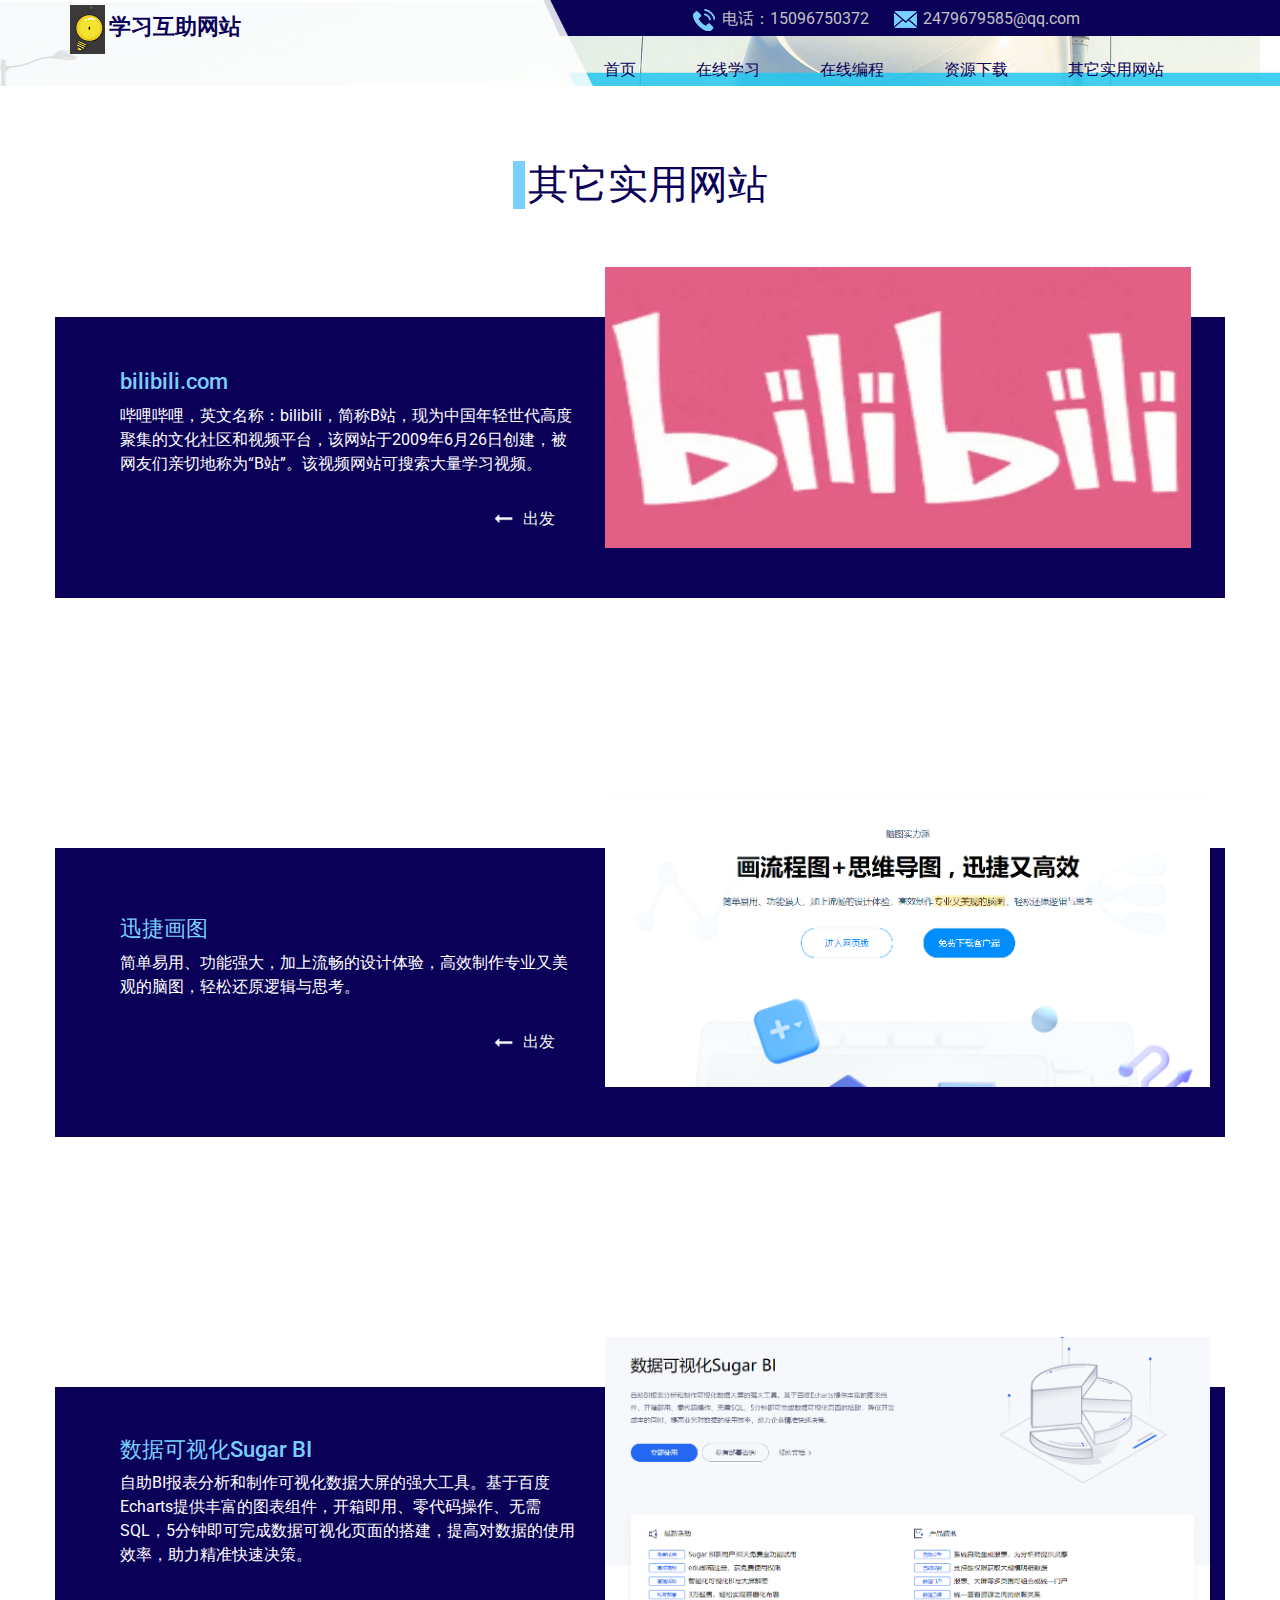
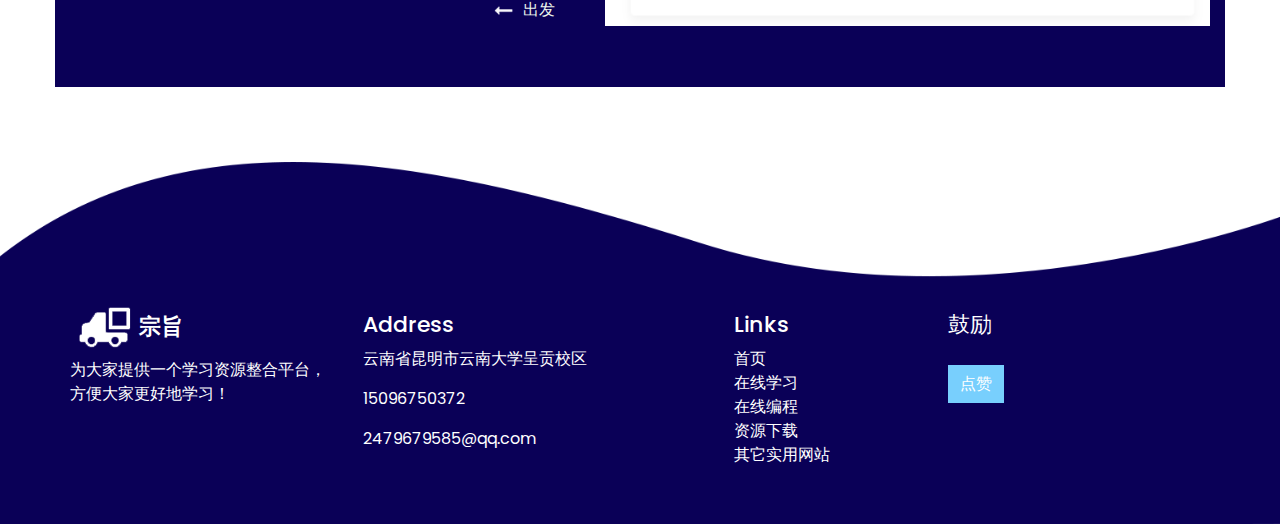
<file: other.html>
<!DOCTYPE html>
<html>

<head>
  <!-- Basic -->
  <meta charset="utf-8" />
  <meta http-equiv="X-UA-Compatible" content="IE=edge" />
  <!-- Mobile Metas -->
  <meta name="viewport" content="width=device-width, initial-scale=1, shrink-to-fit=no" />
  <!-- Site Metas -->
  <meta name="keywords" content="" />
  <meta name="description" content="" />
  <meta name="author" content="" />

  <title>其它实用网站</title>

  <!-- slider stylesheet -->
  <link rel="stylesheet" type="text/css"
    href="https://cdnjs.cloudflare.com/ajax/libs/OwlCarousel2/2.1.3/assets/owl.carousel.min.css" />

  <!-- bootstrap core css -->
  <link rel="stylesheet" type="text/css" href="css/bootstrap.css" />

  <!-- fonts style -->
  <link href="https://fonts.googleapis.com/css?family=Roboto:300,400,500,700&display=swap" rel="stylesheet" />
  <link href="https://fonts.googleapis.com/css?family=Poppins&display=swap" rel="stylesheet">
  <!-- Custom styles for this template -->
  <link href="css/style.css" rel="stylesheet" />
  <!-- responsive style -->
  <link href="css/responsive.css" rel="stylesheet" />
</head>

<body>
  <div class="hero_area custom_page-height">
    <!-- header section strats -->
    <section class="header_section">
      <div class="container">
        <nav class="navbar navbar-expand-lg custom_nav-container d-lg-none">
          <a class="navbar-brand" href="#">
            <div class="logo-box">
              <img src="images/logo.png" alt="">
              <span>
                Transportz
              </span>
            </div>
          </a>
          <button class="navbar-toggler" type="button" data-toggle="collapse" data-target="#navbarSupportedContent"
            aria-controls="navbarSupportedContent" aria-expanded="false" aria-label="Toggle navigation">
            <span class="navbar-toggler-icon"></span>
          </button>

          <div class="collapse navbar-collapse" id="navbarSupportedContent">
            <ul class="navbar-nav  ">
              <li class="nav-item active">
                <a class="nav-link" href="index.html">首页 <span class="sr-only">(current)</span></a>
              </li>
              <li class="nav-item">
                <a class="nav-link" href="study.html"> 在线学习 </a>
              </li>
              <li class="nav-item">
                <a class="nav-link" href="programming.html"> 在线编程</a>
              </li>
              <li class="nav-item">
                <a class="nav-link" href="resource.html"> 资源下载 </a>
              </li>
              <li class="nav-item">
                <a class="nav-link" href="other.html"> 其它实用网站 </a>
              </li>

            </ul>
          </div>
        </nav>
        <div class="header_container ">
          <div class="logo-box">
            <img src="images/index_dianzi.png" alt="">
            <span>
              学习互助网站
            </span>
          </div>
          <div>
            <div class="header_top">
              <div class="header_top-contact">

                <a href="" class="ml-4">
                  <div>
                    <img src="images/phone.png" alt="" />
                  </div>
                  <span>
                    电话：15096750372
                  </span>
                </a>
                <a href="" class="ml-4">
                  <div>
                    <img src="images/mail.png" alt="" />
                  </div>
                  <span>
                    2479679585@qq.com
                  </span>
                </a>
              </div>

            </div>
            <div class="header_btm">
              <nav class="navbar navbar-expand-lg custom_nav-container pt-3">

                <button class="navbar-toggler" type="button" data-toggle="collapse"
                  data-target="#navbarSupportedContent" aria-controls="navbarSupportedContent" aria-expanded="false"
                  aria-label="Toggle navigation">
                  <span class="navbar-toggler-icon"></span>
                </button>

                <div class="collapse navbar-collapse" id="navbarSupportedContent">
                  <div class="d-flex mx-auto flex-column flex-lg-row align-items-center">
                    <ul class="navbar-nav  ">
                      <li class="nav-item active">
                        <a class="nav-link" href="index.html">首页 <span class="sr-only">(current)</span></a>
                      </li>
                      <li class="nav-item">
                        <a class="nav-link" href="study.html"> 在线学习 </a>
                      </li>
                      <li class="nav-item">
                        <a class="nav-link" href="programming.html"> 在线编程</a>
                      </li>
                      <li class="nav-item">
                        <a class="nav-link" href="resource.html"> 资源下载</a>
                      </li>
                      <li class="nav-item">
                        <a class="nav-link" href="other.html"> 其它实用网站 </a>
                      </li>
                      
                    </ul>

                  </div>

                </div>
              </nav>
            </div>
          </div>
        </div>
      </div>
    </section>
    <!-- end header section -->


  </div>





  <!-- other section -->
  <section class="resource_section layout_padding">
    <div class="container">
      <div class="d-flex justify-content-center">
        <h2 class="heading_style">
          其它实用网站
        </h2>
      </div>
      <div class="row">
        <div class="col-md-6">
          <div class="d-flex align-items-center h-100">
            <div class="resource-detail">
              <h5>
                bilibili.com
              </h5>
              <p>
                哔哩哔哩，英文名称：bilibili，简称B站，现为中国年轻世代高度聚集的文化社区和视频平台，该网站于2009年6月26日创建，被网友们亲切地称为“B站”。该视频网站可搜索大量学习视频。  
              </p>
              <div class="d-flex  justify-content-end">
                <a href="https://www.bilibili.com" class="quote-btn study-btn">
                  <img src="images/white-next.png" alt="">
                  <span style="color: #eaf5ec;">
                    出发
                  </span>
                </a>
              </div>
            </div>
          </div>
        </div>
        <div class="col-md-6">
          <div class="resource_img-box">
            <a href="https://www.bilibili.com"><img src="images/1bilibili.png" alt="" class="img-fluid"></a>
            
          </div>
        </div>
      </div>
    </div>
  </section>
  <section class="resource_section layout_padding">
    <div class="container">
      <div class="row">
        <div class="col-md-6">
          <div class="d-flex align-items-center h-100">
            <div class="resource-detail">
              <h5>
                迅捷画图
              </h5>
              <p>
                简单易用、功能强大，加上流畅的设计体验，高效制作专业又美观的脑图，轻松还原逻辑与思考。
              </p>
              <div class="d-flex  justify-content-end">
                <a href="https://huatu.98youxi.com/" class="quote-btn study-btn">
                  <img src="images/white-next.png" alt="">
                  <span style="color: #eaf5ec;">
                    出发
                  </span>
                </a>
              </div>
            </div>
          </div>
        </div>
        <div class="col-md-6">
          <div class="resource_img-box">
            <a href="https://huatu.98youxi.com"><img src="images/2huatu.png" alt="" class="img-fluid"></a>
            
          </div>
        </div>
      </div>
    </div>
  </section>
</section>
<section class="resource_section layout_padding">
  <div class="container">
    <div class="row">
      <div class="col-md-6">
        <div class="d-flex align-items-center h-100">
          <div class="resource-detail">
            <h5>
              数据可视化Sugar BI
            </h5>
            <p>
              自助BI报表分析和制作可视化数据大屏的强大工具。基于百度Echarts提供丰富的图表组件，开箱即用、零代码操作、无需SQL，5分钟即可完成数据可视化页面的搭建，提高对数据的使用效率，助力精准快速决策。
            </p>
            <div class="d-flex  justify-content-end">
              <a href="https://cloud.baidu.com/product/sugar.html?track=cp:nsem|pf:PC|pp:nsem-liuliang-xinban-sugarpingtai|pu:youzhi-chanpinci-juheye|ci:|kw:10269464&bd_vid=8588782394671958406" class="quote-btn study-btn">
                <img src="images/white-next.png" alt="">
                <span style="color: #eaf5ec;">
                  出发
                </span>
              </a>
            </div>
          </div>
        </div>
      </div>
      <div class="col-md-6">
        <div class="resource_img-box">
          <a href="https://cloud.baidu.com/product/sugar.html?track=cp:nsem|pf:PC|pp:nsem-liuliang-xinban-sugarpingtai|pu:youzhi-chanpinci-juheye|ci:|kw:10269464&bd_vid=8588782394671958406"><img src="images/3shuju.png" alt="" class="img-fluid"></a>
          
        </div>
      </div>
    </div>
  </div>
</section>

  <!-- end other section -->






  <!-- info section -->
  <section class="info_section ">
    <div class="container ">
      <div class="row  mb-3 pb-4">
        <div class="col-md-3 info_logo">
          <div class="logo-box">
            <img src="images/logo-white.png" alt="">
            <span>
              宗旨
            </span>
          </div>
          <p>
            为大家提供一个学习资源整合平台，方便大家更好地学习！
          </p>
          
        </div>
        <div class="col-md-3 info_address">
          <h5>
            Address
          </h5>
          <p>
            云南省昆明市云南大学呈贡校区
          </p>
          <p>
            15096750372
          </p>
          <p>
            <a href="">
              2479679585@qq.com
            </a>
          </p>
        </div>
        <div class="col-md-3 info_links">

          <div class="info_nav ">
            <nav class="">
              <ul>
                <h5>
                  Links
                </h5>
                <li>
                  <a href="index.html"> 首页</a>
                </li>
                <li>
                  <a href="study.html">在线学习</a>
                </li>
                <li>
                  <a href="programming.html"> 在线编程</a>
                </li>
                <li>
                  <a href="resource.html"> 资源下载</a>
                </li>
                <li>
                  <a href="other.html"> 其它实用网站</a>
                </li>
                

              </ul>
            </nav>
          </div>
        </div>
        <div class="col-md-3 info_news">
          <h5>
            <p style="white-space:pre">鼓励</p> 
          </h5>
          <form action="">

            <div class="d-flex justify-content-middle" style="white-space:pre">
                   <button class="dab"   onclick="alert('感谢您的支持！！！')">点赞</button>
            </div>
          </form>
        </div>
      </div>


    </div>
  </section>
  <!-- end info section -->



<script type="text/javascript" src="js/jquery-3.4.1.min.js"></script>
<script type="text/javascript" src="js/bootstrap.js"></script>




</body>

</html>
</file>
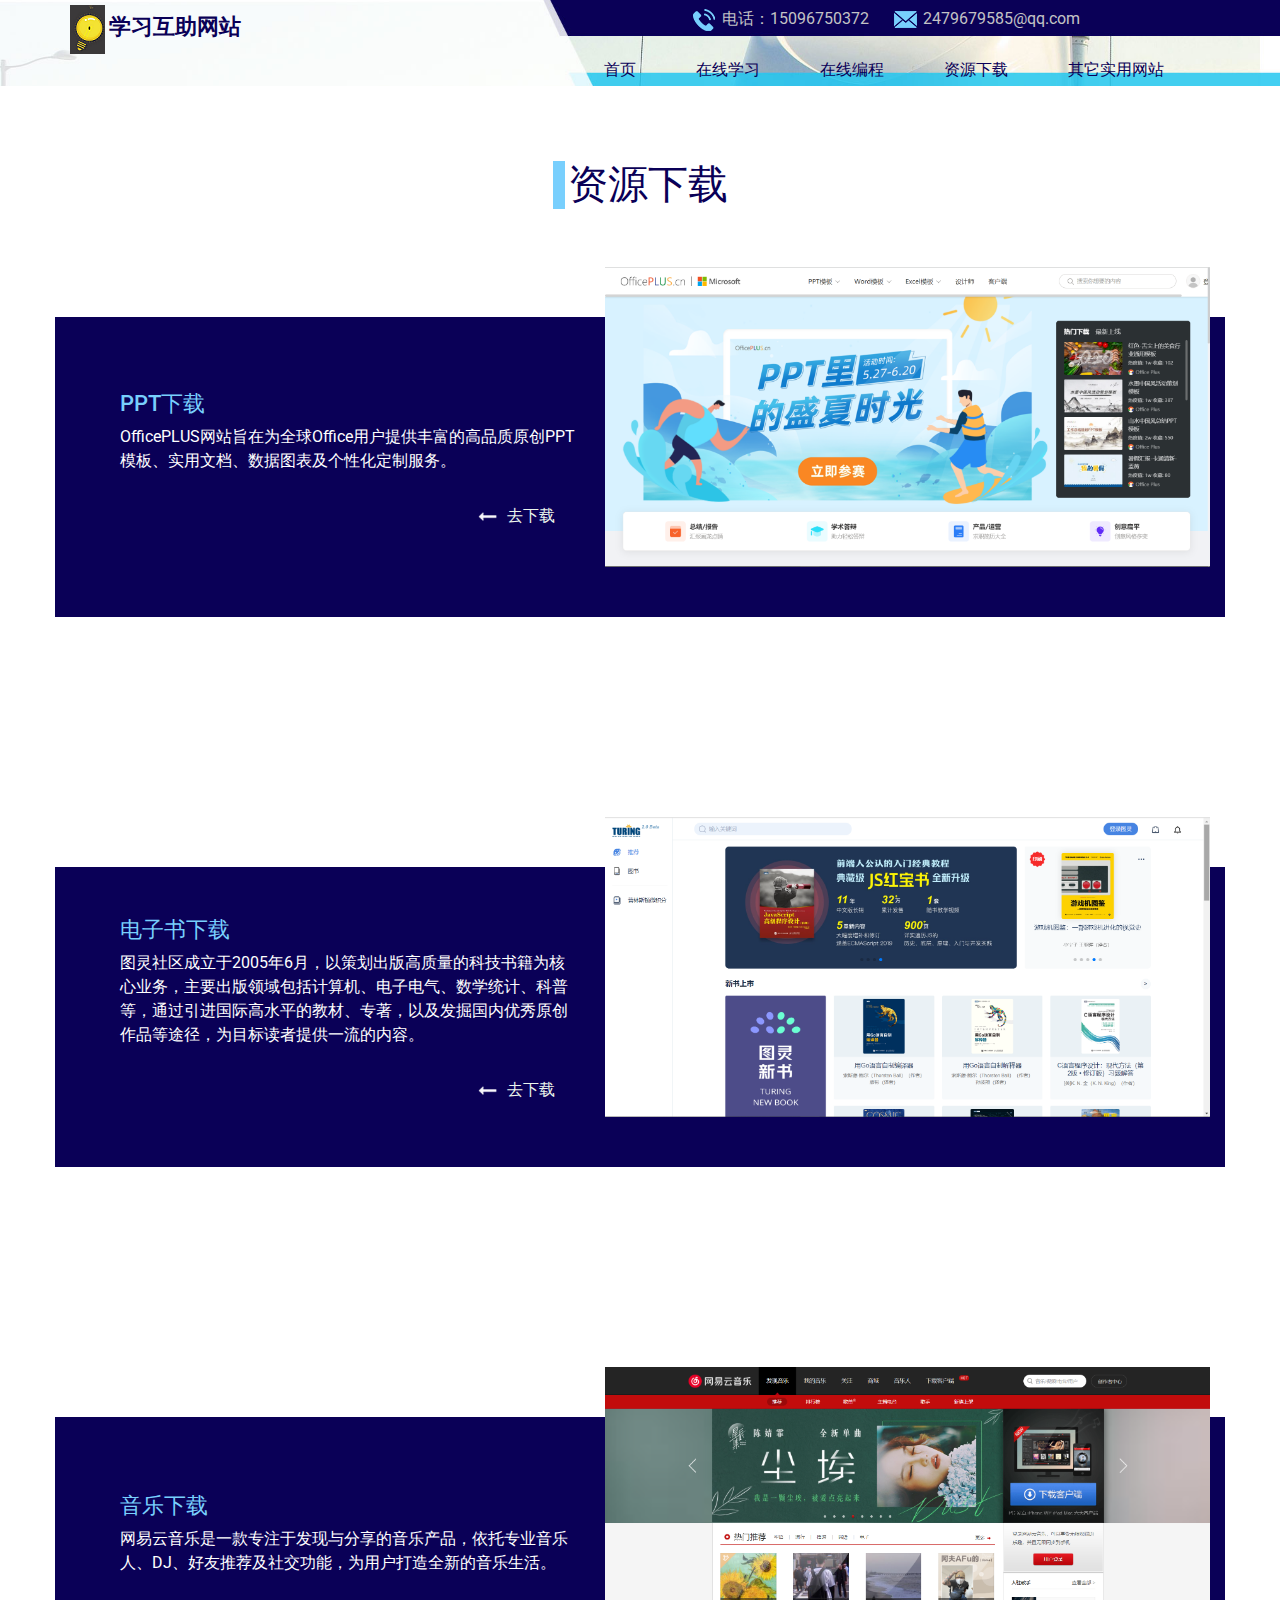
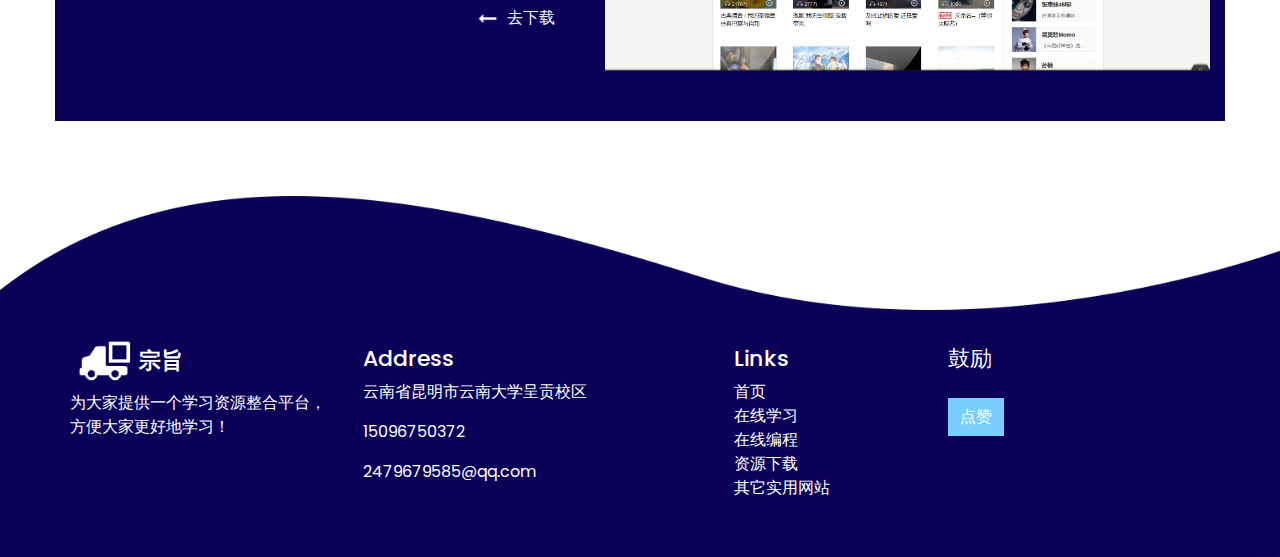
<file: resource.html>
<!DOCTYPE html>
<html>

<head>
  <!-- Basic -->
  <meta charset="utf-8" />
  <meta http-equiv="X-UA-Compatible" content="IE=edge" />
  <!-- Mobile Metas -->
  <meta name="viewport" content="width=device-width, initial-scale=1, shrink-to-fit=no" />
  <!-- Site Metas -->
  <meta name="keywords" content="" />
  <meta name="description" content="" />
  <meta name="author" content="" />

  <title>资源下载</title>

  <!-- slider stylesheet -->
  <link rel="stylesheet" type="text/css"
    href="https://cdnjs.cloudflare.com/ajax/libs/OwlCarousel2/2.1.3/assets/owl.carousel.min.css" />

  <!-- bootstrap core css -->
  <link rel="stylesheet" type="text/css" href="css/bootstrap.css" />

  <!-- fonts style -->
  <link href="https://fonts.googleapis.com/css?family=Roboto:300,400,500,700&display=swap" rel="stylesheet" />
  <link href="https://fonts.googleapis.com/css?family=Poppins&display=swap" rel="stylesheet">
  <!-- Custom styles for this template -->
  <link href="css/style.css" rel="stylesheet" />
  <!-- responsive style -->
  <link href="css/responsive.css" rel="stylesheet" />
</head>

<body>
  <div class="hero_area custom_page-height">
    <!-- header section strats -->
    <section class="header_section">
      <div class="container">
        <nav class="navbar navbar-expand-lg custom_nav-container d-lg-none">
          <a class="navbar-brand" href="#">
            <div class="logo-box">
              <img src="images/logo.png" alt="">
              <span>
                Transportz
              </span>
            </div>
          </a>
          <button class="navbar-toggler" type="button" data-toggle="collapse" data-target="#navbarSupportedContent"
            aria-controls="navbarSupportedContent" aria-expanded="false" aria-label="Toggle navigation">
            <span class="navbar-toggler-icon"></span>
          </button>

          <div class="collapse navbar-collapse" id="navbarSupportedContent">
            <ul class="navbar-nav  ">
              <li class="nav-item active">
                <a class="nav-link" href="index.html">首页 <span class="sr-only">(current)</span></a>
              </li>
              <li class="nav-item">
                <a class="nav-link" href="study.html"> 在线学习 </a>
              </li>
              <li class="nav-item">
                <a class="nav-link" href="programming.html"> 在线编程</a>
              </li>
              <li class="nav-item">
                <a class="nav-link" href="resource.html"> 资源下载 </a>
              </li>
              <li class="nav-item">
                <a class="nav-link" href="other.html"> 其它实用网站 </a>
              </li>
              
            </ul>
          </div>
        </nav>
        <div class="header_container ">
          <div class="logo-box">
            <img src="images/index_dianzi.png" alt="">
            <span>
              学习互助网站
            </span>
          </div>
          <div>
            <div class="header_top">
              <div class="header_top-contact">

                <a href="" class="ml-4">
                  <div>
                    <img src="images/phone.png" alt="" />
                  </div>
                  <span>
                    电话：15096750372
                  </span>
                </a>
                <a href="" class="ml-4">
                  <div>
                    <img src="images/mail.png" alt="" />
                  </div>
                  <span>
                    2479679585@qq.com
                  </span>
                </a>
              </div>
              <div class="header_top-social">
               
              </div>
            </div>
            <div class="header_btm">
              <nav class="navbar navbar-expand-lg custom_nav-container pt-3">

                <button class="navbar-toggler" type="button" data-toggle="collapse"
                  data-target="#navbarSupportedContent" aria-controls="navbarSupportedContent" aria-expanded="false"
                  aria-label="Toggle navigation">
                  <span class="navbar-toggler-icon"></span>
                </button>

                <div class="collapse navbar-collapse" id="navbarSupportedContent">
                  <div class="d-flex mx-auto flex-column flex-lg-row align-items-center">
                    <ul class="navbar-nav  ">
                      <li class="nav-item active">
                        <a class="nav-link" href="index.html">首页 <span class="sr-only">(current)</span></a>
                      </li>
                      <li class="nav-item">
                        <a class="nav-link" href="study.html"> 在线学习 </a>
                      </li>
                      <li class="nav-item">
                        <a class="nav-link" href="programming.html"> 在线编程</a>
                      </li>
                      <li class="nav-item">
                        <a class="nav-link" href="resource.html"> 资源下载</a>
                      </li>
                      <li class="nav-item">
                        <a class="nav-link" href="other.html"> 其它实用网站 </a>
                      </li>
                      
                    </ul>

                  </div>

                </div>
              </nav>
            </div>
          </div>
        </div>
      </div>
    </section>
    <!-- end header section -->

  </div>




  <!-- resource section -->
  <section class="resource_section layout_padding">
    <div class="container">
      <div class="d-flex justify-content-center">
        <h2 class="heading_style">
          资源下载
        </h2>
      </div>
      <div class="row">
        <div class="col-md-6">
          <div class="d-flex align-items-center h-100">
            <div class="resource-detail">
              <h5>
                PPT下载
              </h5>
              <p>
                OfficePLUS网站旨在为全球Office用户提供丰富的高品质原创PPT模板、实用文档、数据图表及个性化定制服务。
              </p>
              <div class="d-flex  justify-content-end">
                <a href="https://www.officeplus.cn/" class="quote-btn study-btn">
                  <img src="images/white-next.png" alt="">
                  <span style="color: #eaf5ec;">
                    去下载
                  </span>
                </a>
              </div>
            </div>
          </div>
        </div>
        <div class="col-md-6">
          <div class="resource_img-box">
            <a href="https://www.officeplus.cn/"><img src="images/2officeplus.png" alt="" class="img-fluid"></a>
            
          </div>
        </div>
      </div>
    </div>
  </section>
  <section class="resource_section layout_padding">
    <div class="container">
      <div class="row">
        <div class="col-md-6">
          <div class="d-flex align-items-center h-100">
            <div class="resource-detail">
              <h5>
                电子书下载
              </h5>
              <p>
                图灵社区成立于2005年6月，以策划出版高质量的科技书籍为核心业务，主要出版领域包括计算机、电子电气、数学统计、科普等，通过引进国际高水平的教材、专著，以及发掘国内优秀原创作品等途径，为目标读者提供一流的内容。
              </p>
              <div class="d-flex  justify-content-end">
                <a href="https://www.ituring.com.cn/book" class="quote-btn study-btn">
                  <img src="images/white-next.png" alt="">
                  <span style="color: #eaf5ec;">
                    去下载
                  </span>
                </a>
              </div>
            </div>
          </div>
        </div>
        <div class="col-md-6">
          <div class="resource_img-box">
            <a href="https://www.ituring.com.cn/book"><img src="images/2图灵社区.png" alt="" class="img-fluid"></a>
            
          </div>
        </div>
      </div>
    </div>
  </section>
</section>
<section class="resource_section layout_padding">
  <div class="container">
    <div class="row">
      <div class="col-md-6">
        <div class="d-flex align-items-center h-100">
          <div class="resource-detail">
            <h5>
              音乐下载
            </h5>
            <p>
              网易云音乐是一款专注于发现与分享的音乐产品，依托专业音乐人、DJ、好友推荐及社交功能，为用户打造全新的音乐生活。
            </p>
            <div class="d-flex  justify-content-end">
              <a href="https://music.163.com/" class="quote-btn study-btn">
                <img src="images/white-next.png" alt="">
                <span style="color: #eaf5ec;">
                  去下载
                </span>
              </a>
            </div>
          </div>
        </div>
      </div>
      <div class="col-md-6">
        <div class="resource_img-box">
          <a href="https://music.163.com/"><img src="images/2网易音乐.png" alt="" class="img-fluid"></a>
          
        </div>
      </div>
    </div>
  </div>
</section>
  <!-- end resource section -->





    <!-- info section -->
    <section class="info_section ">
      <div class="container ">
        <div class="row  mb-3 pb-4">
          <div class="col-md-3 info_logo">
            <div class="logo-box">
              <img src="images/logo-white.png" alt="">
              <span>
                宗旨
              </span>
            </div>
            <p>
              为大家提供一个学习资源整合平台，方便大家更好地学习！
            </p>
            
          </div>
          <div class="col-md-3 info_address">
            <h5>
              Address
            </h5>
            <p>
              云南省昆明市云南大学呈贡校区
            </p>
            <p>
              15096750372
            </p>
            <p>
              <a href="">
                2479679585@qq.com
              </a>
            </p>
          </div>
          <div class="col-md-3 info_links">
  
            <div class="info_nav ">
              <nav class="">
                <ul>
                  <h5>
                    Links
                  </h5>
                  <li>
                    <a href="index.html"> 首页</a>
                  </li>
                  <li>
                    <a href="study.html">在线学习</a>
                  </li>
                  <li>
                    <a href="programming.html"> 在线编程</a>
                  </li>
                  <li>
                    <a href="resource.html"> 资源下载</a>
                  </li>
                  <li>
                    <a href="other.html"> 其它实用网站</a>
                  </li>
                  
  
                </ul>
              </nav>
            </div>
          </div>
          <div class="col-md-3 info_news">
            <h5>
              <p style="white-space:pre">鼓励</p> 
            </h5>
            <form action="">
  
              <div class="d-flex justify-content-middle" style="white-space:pre">
                     <button class="dab"   onclick="alert('感谢您的支持！！！')">点赞</button>
              </div>
            </form>
          </div>
        </div>
  
  
      </div>
    </section>
    <!-- end info section -->



  <script type="text/javascript" src="js/jquery-3.4.1.min.js"></script>
  <script type="text/javascript" src="js/bootstrap.js"></script>



</body>

</html>
</file>
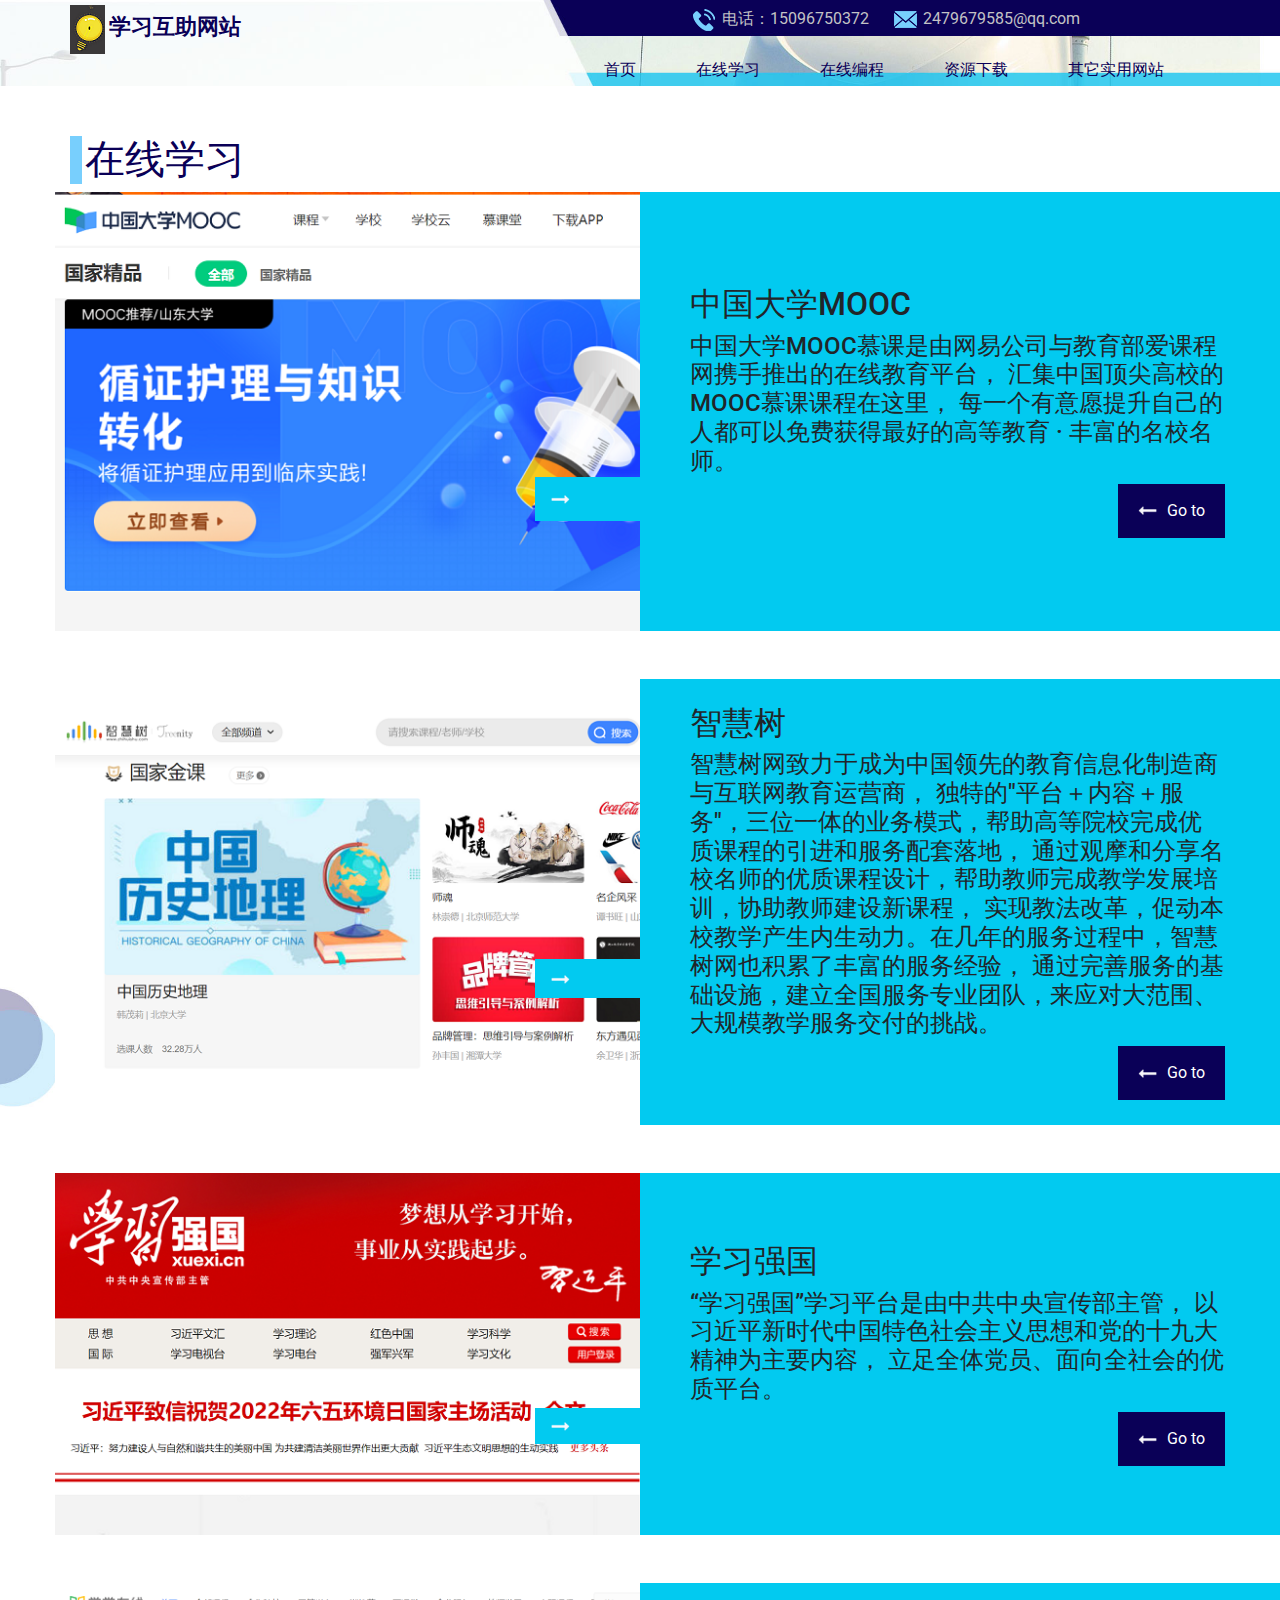
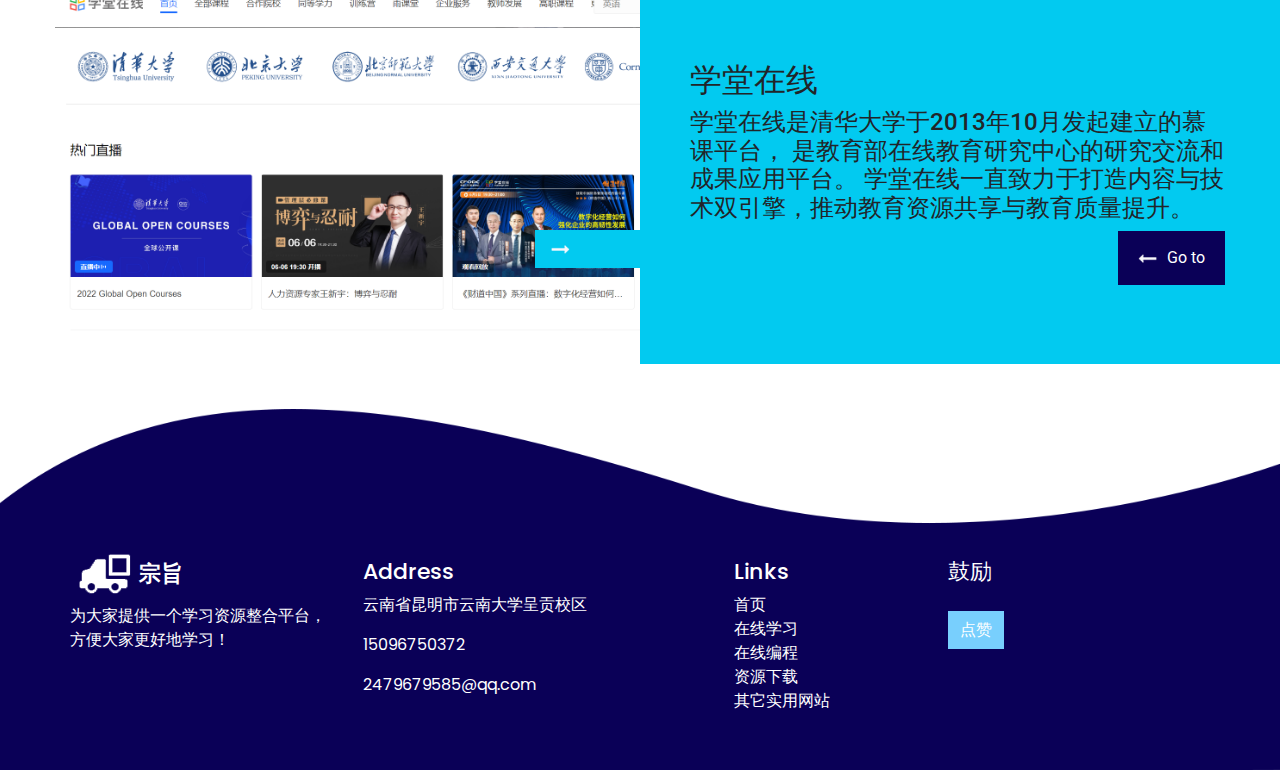
<file: study.html>
<!DOCTYPE html>
<html>

<head>
  <!-- Basic -->
  <meta charset="utf-8" />
  <meta http-equiv="X-UA-Compatible" content="IE=edge" />
  <!-- Mobile Metas -->
  <meta name="viewport" content="width=device-width, initial-scale=1, shrink-to-fit=no" />
  <!-- Site Metas -->
  <meta name="keywords" content="" />
  <meta name="description" content="" />
  <meta name="author" content="" />

  <title>在线学习</title>

  <!-- slider stylesheet -->
  <link rel="stylesheet" type="text/css"
    href="https://cdnjs.cloudflare.com/ajax/libs/OwlCarousel2/2.1.3/assets/owl.carousel.min.css" />

  <!-- bootstrap core css -->
  <link rel="stylesheet" type="text/css" href="css/bootstrap.css" />

  <!-- fonts style -->
  <link href="https://fonts.googleapis.com/css?family=Roboto:300,400,500,700&display=swap" rel="stylesheet" />
  <link href="https://fonts.googleapis.com/css?family=Poppins&display=swap" rel="stylesheet">
  <!-- Custom styles for this template -->
  <link href="css/style.css" rel="stylesheet" />
  <!-- responsive style -->
  <link href="css/responsive.css" rel="stylesheet" />
</head>


<body>
  <div class="hero_area custom_page-height">
    <!-- header section strats -->
    <section class="header_section">
      <div class="container">
        <nav class="navbar navbar-expand-lg custom_nav-container d-lg-none">
          <a class="navbar-brand" href="#">
            <div class="logo-box">
              <img src="images/logo.png" alt="">
              <span>
                在线学习网站
              </span>
            </div>
          </a>
          <button class="navbar-toggler" type="button" data-toggle="collapse" data-target="#navbarSupportedContent"
            aria-controls="navbarSupportedContent" aria-expanded="false" aria-label="Toggle navigation">
            <span class="navbar-toggler-icon"></span>
          </button>

          <div class="collapse navbar-collapse" id="navbarSupportedContent">
            <ul class="navbar-nav  ">
              <li class="nav-item active">
                <a class="nav-link" href="index.html">首页 <span class="sr-only">(current)</span></a>
              </li>
              <li class="nav-item">
                <a class="nav-link" href="study.html"> 在线学习 </a>
              </li>
              <li class="nav-item">
                <a class="nav-link" href="programming.html"> 在线编程</a>
              </li>
              <li class="nav-item">
                <a class="nav-link" href="resource.html"> 资源下载 </a>
              </li>
              <li class="nav-item">
                <a class="nav-link" href="other.html"> 其它实用网站 </a>
              </li>
              
            </ul>
          </div>
        </nav>
        <div class="header_container ">
          <div class="logo-box">
            <img src="images/index_dianzi.png" alt="">
            <span>
              学习互助网站
            </span>
          </div>
          <div>
            <div class="header_top">
              <div class="header_top-contact">

                <a href="" class="ml-4">
                  <div>
                    <img src="images/phone.png" alt="" />
                  </div>
                  <span>
                    电话：15096750372
                  </span>
                </a>
                <a href="" class="ml-4">
                  <div>
                    <img src="images/mail.png" alt="" />
                  </div>
                  <span>
                    2479679585@qq.com
                  </span>
                </a>
              </div>
      
            </div>
            <div class="header_btm">
              <nav class="navbar navbar-expand-lg custom_nav-container pt-3">

                <button class="navbar-toggler" type="button" data-toggle="collapse"
                  data-target="#navbarSupportedContent" aria-controls="navbarSupportedContent" aria-expanded="false"
                  aria-label="Toggle navigation">
                  <span class="navbar-toggler-icon"></span>
                </button>

                <div class="collapse navbar-collapse" id="navbarSupportedContent">
                  <div class="d-flex mx-auto flex-column flex-lg-row align-items-center">
                    <ul class="navbar-nav  ">
                      <li class="nav-item active">
                        <a class="nav-link" href="index.html"> 首页 <span class="sr-only">(current)</span></a>
                      </li>
                      <li class="nav-item">
                        <a class="nav-link" href="study.html"> 在线学习 </a>
                      </li>
                      <li class="nav-item">
                        <a class="nav-link" href="programming.html"> 在线编程</a>
                      </li>
                      <li class="nav-item">
                        <a class="nav-link" href="resource.html"> 资源下载 </a>
                      </li>
                      <li class="nav-item">
                        <a class="nav-link" href="other.html"> 其它实用网站 </a>
                      </li>
                     
                    </ul>

                  </div>

                </div>
              </nav>
            </div>
          </div>
        </div>
      </div>
    </section>
    <!-- end header section -->


  </div>

  <!-- study section -->
  <section class="study_section layout_padding2-bottom">
    <div class="container">
      <div class="row">
        <div class="col">
          <h2 class="heading_style">
            在线学习
          </h2>
         
        </div>

      </div>
      <div class="row">
        <div class="col-md-6">
          <div class="study_img-box">

            <a href="https://www.icourse163.org/"><img src="images/0慕课.png" alt="" class="img-fluid"></a>
          </div>
        </div>
        <div class="col-md-6 study_detail-container">
          <div class="study_detail-box">
            <h2>
              中国大学MOOC
            </h2>
            <h4>
              中国大学MOOC慕课是由网易公司与教育部爱课程网携手推出的在线教育平台，
              汇集中国顶尖高校的MOOC慕课课程在这里，
              每一个有意愿提升自己的人都可以免费获得最好的高等教育 · 丰富的名校名师。
            </h4>
            <div class="d-flex  justify-content-end">
              <a href="https://www.icourse163.org/" class="quote-btn study-btn">
                <img src="images/white-next.png" alt="">
                <span>
                  Go to
                </span>

              </a>
            </div>
          </div>
        </div>
      </div>
      <br><br>
      <div class="row">
        <div class="col-md-6">
          <div class="study_img-box">
            <a href="https://www.zhihuishu.com/"><img src="images/0智慧树.png" alt="" class="img-fluid"></a>
            
          </div>
        </div>
        <div class="col-md-6 study_detail-container">
          <div class="study_detail-box">
            <h2>
             智慧树
            </h2>
            <h4>
              智慧树网致力于成为中国领先的教育信息化制造商与互联网教育运营商，
              独特的"平台＋内容＋服务"，三位一体的业务模式，帮助高等院校完成优质课程的引进和服务配套落地，
              通过观摩和分享名校名师的优质课程设计，帮助教师完成教学发展培训，协助教师建设新课程，
              实现教法改革，促动本校教学产生内生动力。在几年的服务过程中，智慧树网也积累了丰富的服务经验，
              通过完善服务的基础设施，建立全国服务专业团队，来应对大范围、大规模教学服务交付的挑战。
            </h4>
            <div class="d-flex  justify-content-end">
              <a href="https://www.zhihuishu.com/" class="quote-btn study-btn">
                <img src="images/white-next.png" alt="">
                <span>
                  Go to
                </span>

              </a>
            </div>
          </div>
        </div>
      </div>
      <br><br>
      <div class="row">
        <div class="col-md-6">
          <div class="study_img-box">
            <a href="https://www.xuexi.cn/"><img src="images/0学习强国.png" alt="" class="img-fluid"></a>
            
          </div>
        </div>
        <div class="col-md-6 study_detail-container">
          <div class="study_detail-box">
            <h2>
              学习强国
            </h2>
            <h4>
              “学习强国”学习平台是由中共中央宣传部主管，
              以习近平新时代中国特色社会主义思想和党的十九大精神为主要内容，
              立足全体党员、面向全社会的优质平台。
            </h4>
            <div class="d-flex  justify-content-end">
              <a href="https://www.xuexi.cn/" class="quote-btn study-btn">
                <img src="images/white-next.png" alt="">
                <span>
                  Go to
                </span>

              </a>
            </div>
          </div>
        </div>
      </div>
      <br><br>
      <div class="row">
        <div class="col-md-6">
          <div class="study_img-box">
            <a href="https://www.xuetangx.com/"><img src="images/0学堂在线.png" alt="" class="img-fluid"></a>
            
          </div>
        </div>
        <div class="col-md-6 study_detail-container">
          <div class="study_detail-box">
            <h2>
              学堂在线
            </h2>
            <h4>
              学堂在线是清华大学于2013年10月发起建立的慕课平台，
              是教育部在线教育研究中心的研究交流和成果应用平台。
              学堂在线一直致力于打造内容与技术双引擎，推动教育资源共享与教育质量提升。
            </h4>
            <div class="d-flex  justify-content-end">
              <a href="https://www.xuetangx.com/" class="quote-btn study-btn">
                <img src="images/white-next.png" alt="">
                <span>
                  Go to
                </span>

              </a>
            </div>
          </div>
        </div>
      </div>
    </div>

  </section>

  <!-- end study section -->






    <!-- info section -->
    <section class="info_section ">
      <div class="container ">
        <div class="row  mb-3 pb-4">
          <div class="col-md-3 info_logo">
            <div class="logo-box">
              <img src="images/logo-white.png" alt="">
              <span>
                宗旨
              </span>
            </div>
            <p>
              为大家提供一个学习资源整合平台，方便大家更好地学习！
            </p>
            
          </div>
          <div class="col-md-3 info_address">
            <h5>
              Address
            </h5>
            <p>
              云南省昆明市云南大学呈贡校区
            </p>
            <p>
              15096750372
            </p>
            <p>
              <a href="">
                2479679585@qq.com
              </a>
            </p>
          </div>
          <div class="col-md-3 info_links">
  
            <div class="info_nav ">
              <nav class="">
                <ul>
                  <h5>
                    Links
                  </h5>
                  <li>
                    <a href="index.html"> 首页</a>
                  </li>
                  <li>
                    <a href="study.html">在线学习</a>
                  </li>
                  <li>
                    <a href="programming.html"> 在线编程</a>
                  </li>
                  <li>
                    <a href="resource.html"> 资源下载</a>
                  </li>
                  <li>
                    <a href="other.html"> 其它实用网站</a>
                  </li>
                  
  
                </ul>
              </nav>
            </div>
          </div>
          <div class="col-md-3 info_news">
            <h5>
              <p style="white-space:pre">鼓励</p> 
            </h5>
            <form action="">
  
              <div class="d-flex justify-content-middle" style="white-space:pre">
                     <button class="dab"   onclick="alert('感谢您的支持！！！')">点赞</button>
              </div>
            </form>
          </div>
        </div>
  
  
      </div>
    </section>
    <!-- end info section -->

 

  <script type="text/javascript" src="js/jquery-3.4.1.min.js"></script>
  <script type="text/javascript" src="js/bootstrap.js"></script>




</body>

</html>
</file>
<file: css/style.css>
body {
  font-family: "Roboto", sans-serif;
  background-color: #fff;
  overflow-x: hidden;
}

.layout_padding {
  padding: 75px 0;
}

.layout_padding2 {
  padding: 45px 0;
}

.layout_padding2-top {
  padding-top: 45px;
}

.layout_padding-top {
  padding-top: 75px;
}

.layout_padding-bottom {
  padding-bottom: 75px;
}

.layout_padding2-bottom {
  padding-bottom: 45px;
}

.hero_area {
  height: 90vh;
  background-image: url(../images/main-bg.jpg);
  background-repeat: no-repeat;
  background-size: cover;
  background-position: top;
  position: relative;
}

.hero_area.custom_page-height {
  height: 86px;
}

.hero_area.custom_page-height::after {
  display: none;
}

.hero_area::after {
  position: absolute;
  content: "";
  background-image: url(../images/blue-bg.png);
  background-size: cover;
  background-repeat: no-repeat;
  width: 42%;
  height: 70px;
  top: 98.5%;
  right: -4%;
  z-index: -1;
}

/*header section*/



.logo-box {
  padding-top: 5px;
}

.logo-box span {
  font-size: 22px;
  font-weight: bold;
  color: #0a0057;
  font-family: "Roboto", sans-serif;
}

.header_section .header_container {
  display: flex;
  justify-content: space-between;
}

.header_top {
  display: flex;
  justify-content: flex-end;
  padding-top: 7px;
}

.header_top img {
  margin-right: 5px;
}

.header_top-social {
  display: flex;
}

.header_top-contact {
  display: flex;
  margin-right: 20%;
}

.header_top-contact a,
.header_top-contact a:hover {
  display: flex;
  color: #c3c3c5;
}

.header_section .nav_container {
  margin: 0 auto;
}

.custom_nav-container.navbar-expand-lg .navbar-nav .nav-link {
  padding: 10px 30px;
  color: #0a0057;
  text-align: center;
}

a,
a:hover,
a:focus {
  text-decoration: none;
}

a:hover,
a:focus {
  color: initial;
}

.btn,
.btn:focus {
  outline: none !important;
  box-shadow: none;
}

.heading_style {
  border-left: 12px solid #78cffd;
  font-size: 40px;
  padding-left: 3px;
  font-weight: lighter;
  color: #0a0057;
}

.custom_nav-container .navbar-toggler {}

.custom_nav-container .navbar-toggler .navbar-toggler-icon {}

.custom_nav-container .nav_search-btn {}

.navbar {}

.nav-link:hover {}

.navbar-brand,
.navbar-brand:hover {
  text-transform: uppercase;
  font-weight: bold;
  font-size: 24px;
  color: #fafcfd;
}

.custom_nav-container .nav_search-btn {
  background-image: url(../images/search-icon.png);

  background-size: 22px;
  background-repeat: no-repeat;
  background-position-y: 7px;
  width: 35px;
  height: 35px;
  padding: 0;
  border: none;
}

.custom_nav-container .navbar-toggler {
  outline: none;
}

.custom_nav-container .navbar-toggler .navbar-toggler-icon {
  background-image: url(../images/menu.png);
  background-size: 48px;
}

/*end header section*/

/* slider section */
.slider_section {
  position: relative;
}

.slider_form-box form {
  display: flex;
}

.slider_form-box form .search_input {
  position: relative;
}

.slider_form-box form .search_input input {
  width: 250px;
  height: 45px;
  outline: none;
  border: none;
  background-color: #f7f6fd;
  padding-left: 10%;
}

.slider_form-box form .search_input img {
  position: absolute;
  width: 15px;
  top: 50%;
  left: 3%;
  transform: translateY(-50%);
}

.slider_form-box form button {
  border: none;
  background-color: #78cffd;
  color: #fff;
  padding: 10px 25px;
}

.slider_section .slider_item-container {
  margin-top: 10%;
}

.slider_section .slider_item-container.col-md-6 {
  padding: 0;
}

.slider_item-detail h1 {
  font-weight: bold;
  margin: 35px 0;
  color: #000002;
}

.read-btn,
.quote-btn,
.read-btn:hover,
.quote-btn:hover {
  padding: 15px 20px;

  color: #fff;
}

.read-btn {
  background-color: #78cffd;
}

.quote-btn {
  background-color: #0a0057;
}

.read-btn img,
.quote-btn img {
  margin-left: 5px;
  width: 20px;
}

.slider_section .carousel-indicators {
  position: absolute;
  top: 50%;
  left: -10%;
  bottom: auto;
  right: auto;
  flex-direction: column;
  transform: translateY(-50%);
}

.slider_section .carousel-indicators li {
  width: 15px;
  height: 15px;
  background-color: #78cffd;
  background-clip: padding-box;
  margin: 3px;
  border: none;
  opacity: 1;
  border-radius: 100%;
  transition: background-color 0.6s;
}

.slider_section .carousel-indicators .active {
  background-color: #0a0057;
}


/* end slider section */

/* study section */
.study_section {
  padding-top: 50px;
  position: relative;
}

.study_section::before {
  content: "";
  position: absolute;
  top: 50%;
  left: 0;
  width: 65px;
  height: 120px;
  transform: translateY(-50%);
  background-image: url(../images/circle-bg.jpg);
  background-size: cover;
}

.study_section .col-md-6 {
  padding: 0;
  display: flex;
  justify-content: center;
  align-items: center;
}

.study_detail-container {
  position: relative;
}

.study_detail-container::before {
  content: "";
  position: absolute;
  width: 150%;
  height: 100%;
  top: 0;
  left: 0;
  background-color: #02caf0;
  z-index: -1;
}

.study_detail-box {
  padding: 25px 50px;
  padding-right: 0;
}

.study_detail-box h3,
.study_detail-box p {
  text-align: right;
}

.study_detail-box h3 {
  color: #fff;
  font-weight: normal;
}

.study_detail-box p {
  margin: 20px 0;
}

.study-btn img {
  margin: 0;
  margin-right: 5px;
  transform: rotate(180deg);
}

.study_img-box {
  position: relative;
}

.study_img-box::before {
  content: "";
  width: 18%;
  height: 10%;
  background-color: #02caf0;
  position: absolute;
  right: 0;
  bottom: 25%;

}

.study_img-box::after {
  content: "";
  position: absolute;
  width: 18%;
  height: 10%;
  right: 0;
  bottom: 25%;
  background-image: url(../images/white-next.png);
  background-size: 20px;
  background-position: 15px;
  background-repeat: no-repeat;
}

/* end study section */

/* programming section */
.programming_img-box {
  position: relative;
}

.programming_img-box h3 {
  position: absolute;
  left: 0;
  bottom: 0;
  text-transform: uppercase;
  color: #fff;
  font-weight: lighter;
  padding: 10px 15px;
  padding-right: 35px;
  margin: 0;
  background-size: 100% 100%;
  background-repeat: no-repeat;
}

.s-b-1 h3 {
  background-image: url(../images/hbg.png);
}

.s-b-2 h3 {
  background-image: url(../images/hbg.png);
}

.s-b-3 h3 {
  background-image: url(../images/hbg.png);
}

.programming_img-box img {
  width: 100%;
}

.programming-btn,
.programming-btn:hover {
  padding: 7px 12px;
  background-color: #0a0057;
  color: #fff;
}

/* programming section */

/* resource section */

.resource_section {}

.resource_section .row {
  margin-top: 100px;
  background-color: #0a0057;
}

.resource-detail {
  padding: 50px;
}

.resource-detail h5 {
  color: #78cffd;
  font-size: 22px;
}

.resource-detail p {
  color: #fff;
}

.resource_img-box {
  position: relative;
  margin-top: -50px;
  margin-left: -50px;
  margin-bottom: 50px;
}

/* end resource section */

/* client section */
.client_section {
  padding-bottom: 125px;
}

.client_box {
  position: relative;
  margin-top: 150px;
  background-size: 100% 100%;
  background-repeat: no-repeat;
}

.c-b-1 {
  background-image: url(../images/client1-bg.png);
}

.c-b-2 {
  background-image: url(../images/client2-bg.png);
}

.client_detail {
  padding: 20px 30px;
  padding-left: 50px;
}

.client_detail h5 {
  padding-left: 20%;
  color: #78cffd;
}

.client_detail p {
  padding-top: 20px;
  color: #fff;
}

.client_box .client_img {
  position: absolute;
  top: -40%;
}

.client_section .carousel-indicators {
  position: absolute;
  top: 115%;
  left: 33%;
  bottom: auto;
  right: auto;
}

.client_section .carousel-indicators li {
  width: 21px;
  height: 10px;
  background-color: #0a0057;
  background-clip: padding-box;
  margin: 0;
  border: none;
  opacity: 1;
  transition: background-color 0.6s;
}

.client_section .carousel-indicators .active {
  background-color: #78cffd;
}

/* end client section */

/* other section */
.other_section {
  background-color: #78cffd;
}

.other-detail h3 {
  color: #060000;
  font-weight: bold;
}

.other-detail p {
  color: #fff;
  width: 85%;
}

/* end other section */

/* contact_section */

.contact_section .col-md-6 {
  padding: 0;
}

.contact_form-container {
  padding: 60px;
  background-color: #78cffd;
  position: relative;
}

.contact_form-container form {
  width: 100%;
}

.contact_form-container form input {
  width: 100%;
  padding: 10px;
  border: none;
  outline: none;

  background-color: #fcfcfc;
  margin: 10px 0;
}

.message_input {
  height: 100px;
}

.contact_form-container button {
  border: none;
  display: inline-block;
  padding: 8px 40px;
  background-color: #0a0057;
  color: #fff;

  margin-top: 20px;
}


.contact_form-container::before {
  content: "";
  width: 50px;
  height: 50px;
  background-color: #78cffd;
  position: absolute;
  /* right: 0; */
  /* bottom: 25%; */
  left: -50px;
  top: 15%;

}

/* end contact_section */

/* info section */
.info_section {
  padding-top: 150px;
  padding-bottom: 1px;
  color: #fff;
  background-image: url(../images/info-bg.png);
  background-size: 100% 101%;

  background-repeat: no-repeat;
  font-family: "Poppins", sans-serif;
}

.info_section h5 {

  font-size: 22px;

}

.info_section a,
.info_section a:hover {
  color: #fff;
}

.info_logo .logo-box {
  padding-top: 0;
  margin-top: -10px;
}

.info_logo .logo-box img {
  width: 65px;
}

.info_logo .logo-box span {
  color: #fff;
}

.info_section .col-md-4 {
  padding: 0 30px;
}

.info_news {
  padding-right: 8%;
}

.info_news input {
  border: none;
  width: 100%;
  height: 40px;
  margin: 5px 0;
  background-color: #fff;
  outline: none;
  padding-left: 20px;
}

.info_news button {
  border: none;
  background-color: #78cffd;
  color: #fff;
  padding: 7px 12px;
  margin-top: 10px;
}

.info_nav nav {
  width: 70%;
  margin: 0 auto;
}

.info_nav ul {
  display: flex;
  flex-direction: column;
}

.info_nav ul li {
  list-style-type: none;
}

.info_nav ul li a {
  color: #fff;
}

.info_social {
  display: flex;
  justify-content: space-between;
  width: 150px;
}

.info_social a img {
  width: 30px;
}

/* end info section */
/* footer section*/

.footer_section {
  background-color: #78cffd;
  padding: 20px 0;
  font-family: "Roboto", sans-serif;
}

.footer_section p {
  color: #fff;
  margin: 0;
  text-align: center;
}

.footer_section a {
  color: #fff;
}

/* end footer section*/
</file>
<file: css/responsive.css>
@media (max-width: 1120px) {
    .col-md-3.info_news {

        padding: 0 15px;

    }

}

@media (max-width: 992px) {
    .hero_area.custom_page-height {
        height: auto;
    }

    .hero_area {
        background: none;
        height: auto;

    }


    .header_top {
        display: none;
    }

    .header_section {
        background-image: url(../images/header-bg.jpg);
        background-repeat: no-repeat;
        background-size: 140% 90px;

    }

    .custom_nav-container .navbar-toggler {
        margin-left: auto;

    }

    .navbar {
        padding: 0;
    }

    .header_section .header_container {
        display: none;
    }

    .slider_section {
        background-image: url(../images/bakcgrond.png);
        background-repeat: no-repeat;

        background-size: cover;

        background-position: top;
    }

    .slider_item-detail {

        margin-bottom: 50px;

    }

    .slider_img-box {

        margin-bottom: 90px;

    }

    .slider_section .carousel-indicators {

        position: absolute;
        top: 95%;
        left: 30%;
        bottom: auto;
        right: auto;
        flex-direction: row;
        transform: translate(0);

    }

    .programming-detail {

        margin-bottom: 100px;

    }

    .client_section {

        margin: 50px 0;

    }

    .study_img-box::before,
    .study_img-box::after {
        display: none;

    }


    .study_detail-box {

        padding: 25px;

    }

    .info_section {

        background-size: cover;

    }

    .info_section {
        background-color: #0a0057;
        padding-top: 50px;
    }

    .programming_section.layout_padding {

        padding-bottom: 0;

    }

    .resource_section .row {
        margin-top: 50px;
    }
}

@media (max-width: 768px) {
    .info_social {

        margin: 0 auto 50px auto;

    }

    .logo-box {

        display: flex;
        align-items: center;
        justify-content: center;
        margin-top: 0;

    }

    .info_section p,
    .info_section h5 {

        text-align: center;

    }

    .info_nav nav ul li {

        text-align: center;

    }

    .info_nav nav ul {
        padding: 0;
    }

    .col-md-3.info_address {

        margin-bottom: 35px;

    }

    .info_nav {

        margin-bottom: 35px;

    }

    .contact_form-container::before {
        display: none;
    }
}

@media (max-width: 576px) {}

@media (max-width: 480px) {
    .slider_section .carousel-indicators {
        left: 22%;


    }

    .study_section::before {
        display: none;
    }

}

@media (max-width: 420px) {
    .header_section {
        background-size: 165% 90px;
    }

    .logo-box img {

        width: 50px;

    }

    .read-btn,
    .quote-btn,
    .read-btn:hover,
    .quote-btn:hover {

        padding: 12px 10px;
        color: #fff;
        font-size: 14px;

    }

    .logo-box span {
        font-size: 18px;
    }

    .slider_form-box form .search_input input {
        width: 175px;
    }

    .contact_form-container {

        padding: 50px 20px;


    }
}

@media (max-width: 360px) {}

@media (min-width: 1200px) {
    .container {
        max-width: 1170px;
    }

}
</file>
